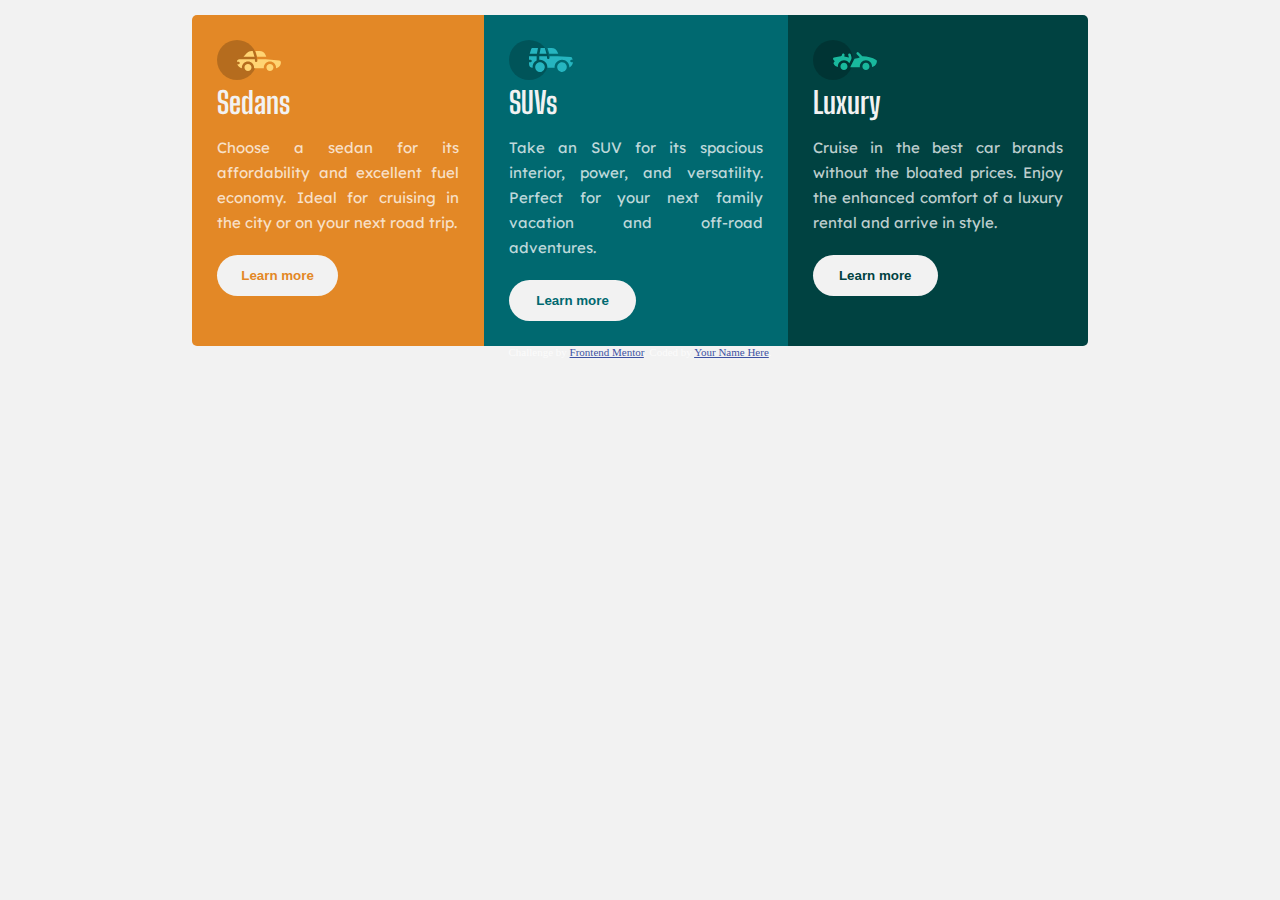
<file: 3-column-preview-card-component-main/index.html>
<!DOCTYPE html>
<html lang="en">

<head>
    <meta charset="UTF-8">
    <meta name="viewport" content="width=device-width, initial-scale=1.0">
    <link rel="preconnect" href="https://fonts.googleapis.com">
    <link rel="preconnect" href="https://fonts.gstatic.com" crossorigin>
    <link href="https://fonts.googleapis.com/css2?family=Lato&family=Lexend+Deca&display=swap" rel="stylesheet">
    <link rel="preconnect" href="https://fonts.googleapis.com">
    <link rel="preconnect" href="https://fonts.gstatic.com" crossorigin>
    <link href="https://fonts.googleapis.com/css2?family=Lato&family=Lexend+Deca&display=swap" rel="stylesheet">
    <link rel="preconnect" href="https://fonts.googleapis.com">
    <link rel="preconnect" href="https://fonts.gstatic.com" crossorigin>
    <link href="https://fonts.googleapis.com/css2?family=Big+Shoulders+Display:wght@700&family=Lato&family=Lexend+Deca&display=swap" rel="stylesheet">
    <link rel="preconnect" href="https://fonts.googleapis.com">
    <link rel="preconnect" href="https://fonts.gstatic.com" crossorigin>
    <link href="https://fonts.googleapis.com/css2?family=Big+Shoulders+Display:wght@800&family=Lato&display=swap" rel="stylesheet">

    <link rel="icon" type="image/png" sizes="32x32" href="./images/favicon-32x32.png">
    <link rel="stylesheet" href="stilo.css">
    <link rel="stylesheet" media='(min-width:1024px)' href="pc.css">

    <title>Frontend Mentor | 3-column preview card component</title>

    <!-- Feel free to remove these styles or customise in your own stylesheet 👍 -->

</head>

<body>

    <main>
        <div class="box orange">
            <img src="images/icon-sedans.svg">
            <h1>Sedans</h1>
            <p>Choose a sedan for its affordability and excellent fuel economy. Ideal for cruising in the city or on your next road trip.</p>
            <input type="button" value="Learn more">

        </div>


        <div class="box green">
            <img src="images/icon-suvs.svg">
            <h1>SUVs</h1>
            <p>Take an SUV for its spacious interior, power, and versatility. Perfect for your next family vacation and off-road adventures.</p>
            <input type="button" value="Learn more">

        </div>

        <div class="box moregreen">
            <img src="images/icon-luxury.svg">
            <h1>Luxury</h1>
            <p>Cruise in the best car brands without the bloated prices. Enjoy the enhanced comfort of a luxury rental and arrive in style.</p>
            <input type="button" href="#" value="Learn more">

        </div>
    </main>


    <div class="attribution">
        Challenge by <a href="https://www.frontendmentor.io?ref=challenge" target="_blank">Frontend Mentor</a>. Coded by <a href="#">Your Name Here</a>.
    </div>
</body>
<script>
</script>

</html>
</file>
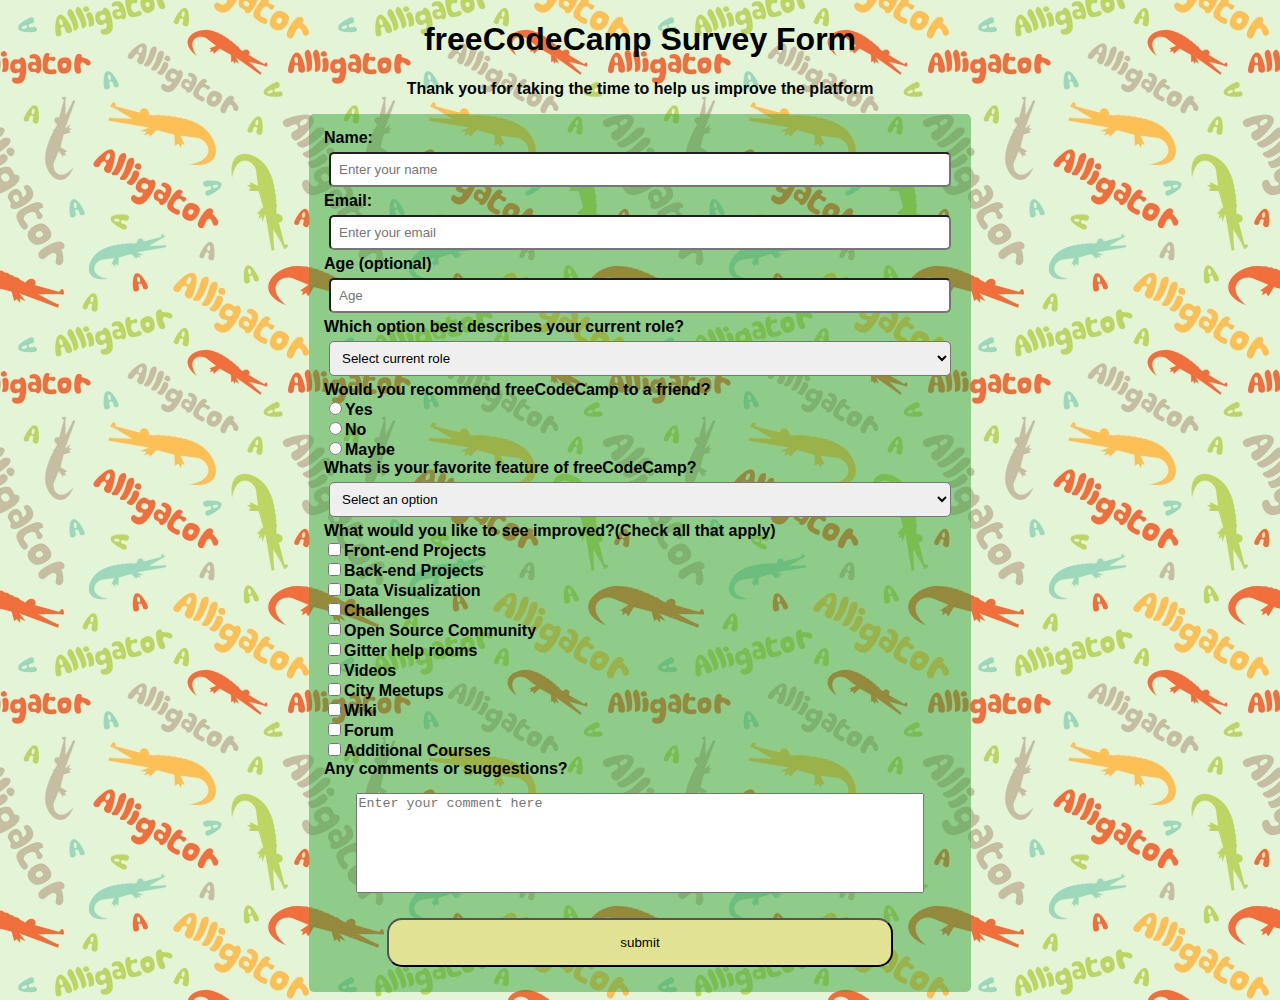
<file: FORMS TEST/index.html>
<!DOCTYPE html>
<html lang="en">

<head>
    <meta charset="UTF-8" />
    <meta http-equiv="X-UA-Compatible" content="IE=edge" />
    <meta name="viewport" content="width=device-width, initial-scale=1.0" />
    <title>Formulário aligatoriano</title>
    <link rel="stylesheet" href="estilo.css" />

</head>
<style>
    @media (max-width:375px) {
        form {
            width: 80%;
        }
    }
</style>

<body>
    <div class="header">
        <h1>freeCodeCamp Survey Form</h1>
        <p>Thank you for taking the time to help us improve the platform</p>
    </div>
    <section>
        <article>
            <form action="https://www.google.com.br" method="post">
                <label for="name">Name:</label>
                <input type="text" id="name" placeholder="Enter your name" required class="inputstyle" />
                <label for="email">Email:</label>
                <input type="email" id="email" placeholder="Enter your email" class="inputstyle" />
                <label for="age">Age (optional)</label>
                <input type="number" id="age" placeholder="Age" class="inputstyle" />
                <label for="Especialidade">Which option best describes your current role?</label
          >
          <select class="inputstyle">
            <option selected disabled>Select current role</option>
            <option>Student</option>
            <option>Full time job</option>
            <option>Full time learner</option>
            <option>Prefer not to say</option>
            <option>Other</option>
          </select>
          <label for="recommend"
            >Would you recommend freeCodeCamp to a friend?</label
          >
          <label for="yes"><input type="radio" value="yes" id="yes" name="recommend" />Yes</label>
                <label for="no"><input type="radio" value="no" id="no" name="recommend" />No</label>
                <label for="maybe"><input type="radio" value="maybe" id="maybe" name="recommend" />Maybe</label>

                <label for="favorite">Whats is your favorite feature of freeCodeCamp?</label
            >
            <select placeholder="Select an option" class="inputstyle">
              <option  selected disabled>Select an option</option>
              <option>Challenges</option>
              <option>Projects</option>
              <option>Community</option>
              <option>Open Source</option>
              <option>Other</option>
            </select>
            <label for="improve">What would you like to see improved?(Check all that apply)</label>
                <label for="Front-end Projects"> <input type="checkbox" class="improve" value="front" id="Front-end Projects">Front-end Projects</label>
                <label for="Back-end Projects"> <input type="checkbox" class="improve" value="back" id="Back-end Projects">Back-end Projects</label>
                <label for="Data"> <input type="checkbox" class="improve" value="data" id="Data">Data Visualization</label>
                <label for="Challenges"> <input type="checkbox" class="improve" value="Challenges" id="Challenges">Challenges</label>
                <label for="Open Source Community"> <input type="checkbox" class="improve" value="Open Source Community" id="Open Source Community">Open Source Community</label>
                <label for="Gitter help rooms"> <input type="checkbox" class="improve" value="Gitter help rooms" id="Gitter help rooms">Gitter help rooms</label>
                <label for="Videos"> <input type="checkbox" class="improve" value="Videos" id="Videos">Videos</label>
                <label for="City Meetups"> <input type="checkbox" class="improve" value="City Meetups" id="City Meetups">City Meetups</label>
                <label for="Wiki"> <input type="checkbox" class="improve" value="Wiki" id="Wiki">Wiki</label>
                <label for="Forum"> <input type="checkbox" class="improve" value="Forum" id="Forum">Forum</label>
                <label for="Additional Courses"> <input type="checkbox" class="improve" value="Additional Courses" id="Additional Courses">Additional Courses</label>
                <label for="comment">Any comments or suggestions?</label>
                <textarea id="comment" placeholder="Enter your comment here"></textarea>
                <input type="submit" value="submit">



            </form>
        </article>
    </section>
</body>

</html>
</file>
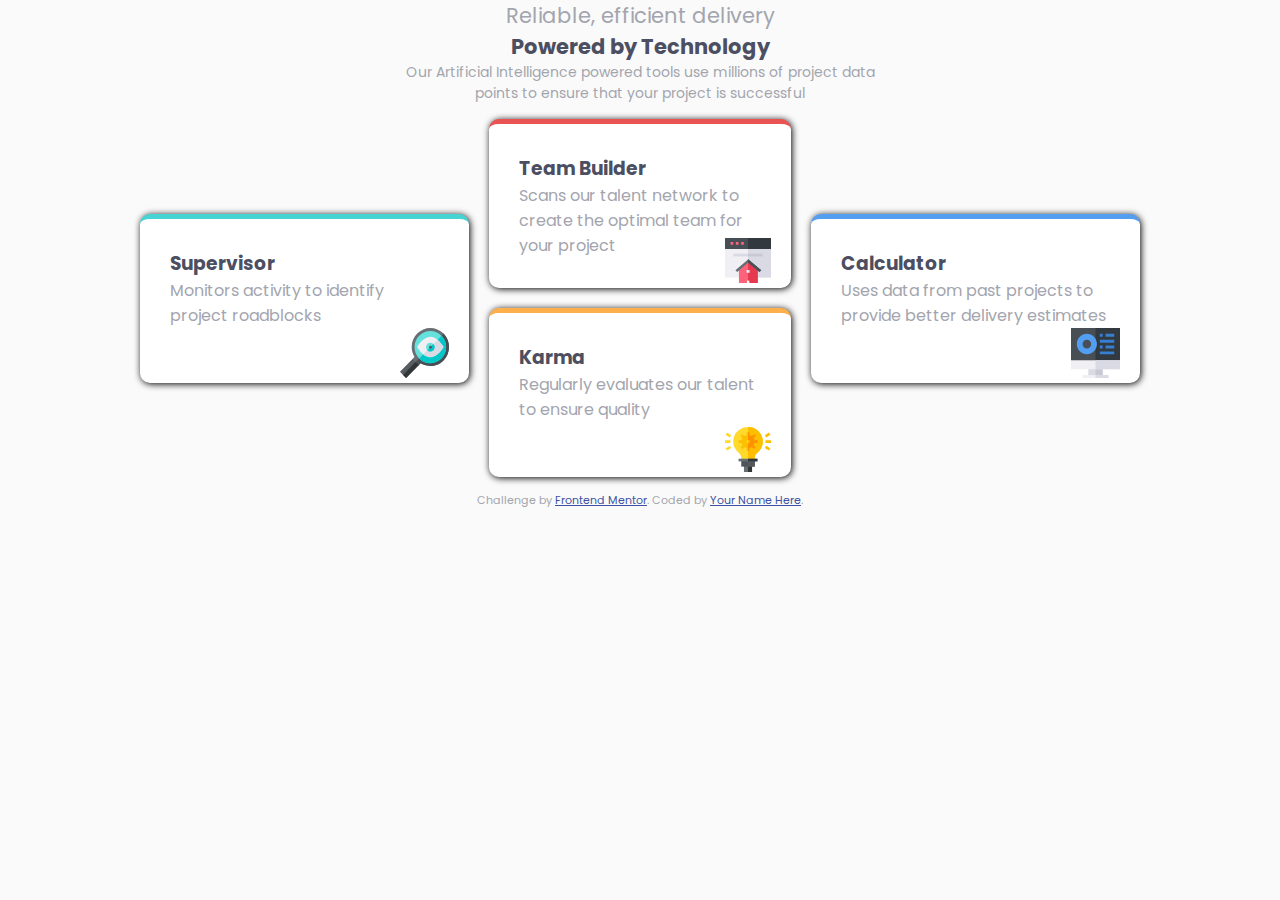
<file: four-card-feature-section-master/index.html>
<!DOCTYPE html>
<html lang="en">

<head>
    <meta charset="UTF-8">
    <meta name="viewport" content="width=device-width, initial-scale=1.0">
    <!-- displays site properly based on user's device -->

    <link rel="icon" type="image/png" sizes="32x32" href="./images/favicon-32x32.png">
    <link rel="stylesheet" href="style.css" media="screen and (max-width:720px)">
    <link rel="stylesheet" href="grid.css" media="screen and (min-width:721px)">
    <link rel="preconnect" href="https://fonts.googleapis.com">
    <link rel="preconnect" href="https://fonts.gstatic.com" crossorigin>
    <link href="https://fonts.googleapis.com/css2?family=Poppins:ital,wght@0,400;1,900&display=swap" rel="stylesheet">

    <title>Frontend Mentor | Four card feature section</title>


    <style>

    </style>
</head>

<body>

    <header>
        <h2><span class="strange">Reliable, efficient delivery</span><br> Powered by Technology</h2>

        <p>Our Artificial Intelligence powered tools use millions of project data<br>points to ensure that your project is successful</p>
    </header>
    <main>
        <div class="card ciano">
            <h3>Supervisor</h3>
            <p>Monitors activity to identify project roadblocks</p>
            <img class="jonas" src="images/icon-supervisor.svg">
        </div>

        <div class="card vermelho">
            <h3>Team Builder</h3>
            <p>Scans our talent network to create the optimal team for your project</p>
            <img class="jonas" src="images/icon-team-builder.svg">
        </div>
        <div class="card laranja">
            <h3>Karma</h3>
            <p>Regularly evaluates our talent to ensure quality</p>
            <img class="jonas" src="images/icon-karma.svg">
        </div>

        <div class="card azul">
            <h3>Calculator</h3>
            <p>Uses data from past projects to provide better delivery estimates</p>
            <img class="jonas" src="images/icon-calculator.svg">
        </div>
    </main>



    <footer>
        <p class="attribution">
            Challenge by <a href="https://www.frontendmentor.io?ref=challenge" target="_blank">Frontend Mentor</a>. Coded by <a href="#">Your Name Here</a>.
        </p>
    </footer>
</body>

</html>
</file>
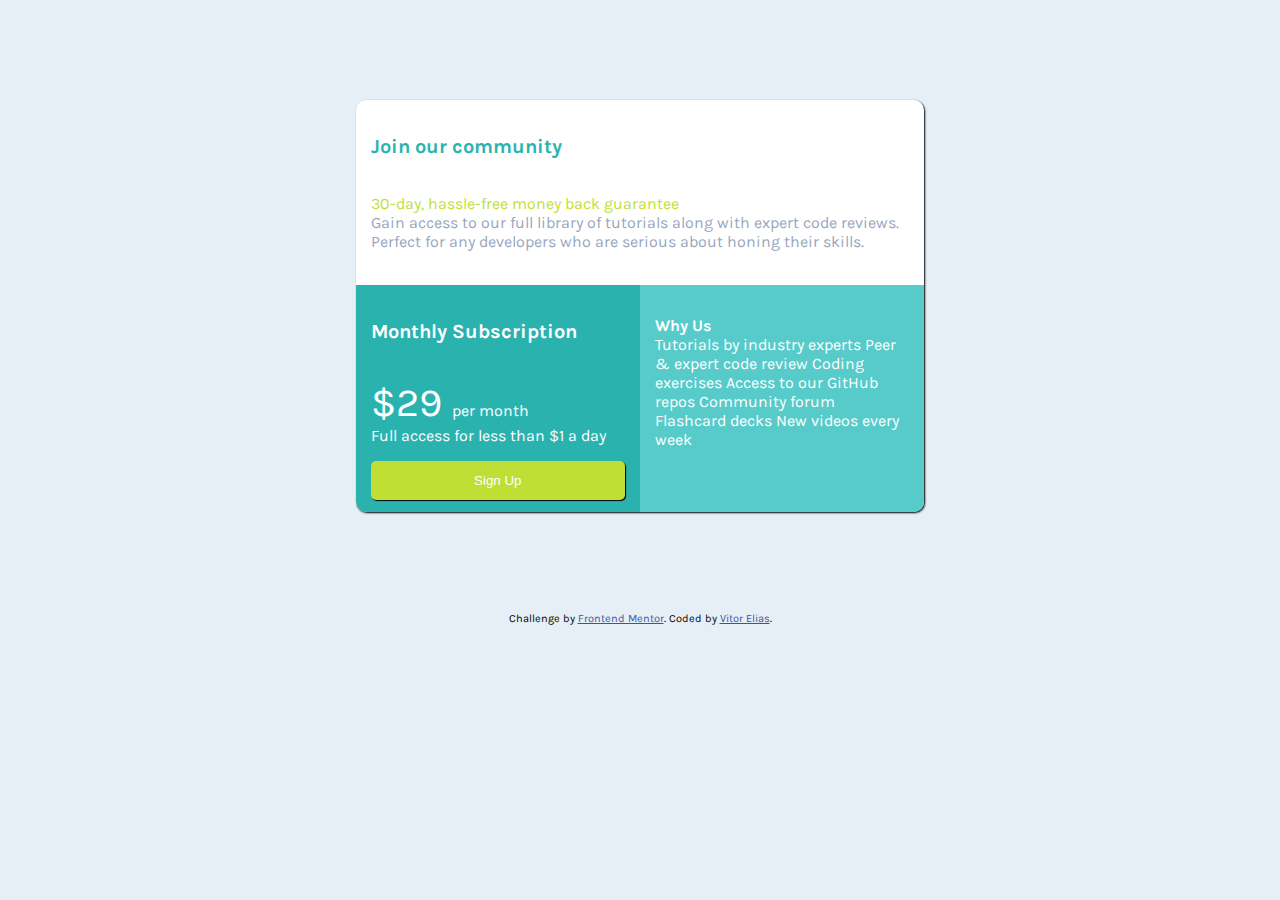
<file: PROJETO GRID PREÇOS/single-price-grid-component-master/index.html>
<!DOCTYPE html>
<html lang="en">

<head>
    <meta charset="UTF-8" />
    <meta name="viewport" content="width=device-width, initial-scale=1.0" />
    <link rel="icon" type="image/png" sizes="32x32" href="./images/favicon-32x32.png" />
    <link rel="stylesheet" href="style.css">
    <link rel="preconnect" href="https://fonts.googleapis.com">
    <link rel="preconnect" href="https://fonts.gstatic.com" crossorigin>
    <link href="https://fonts.googleapis.com/css2?family=Karla:wght@200&display=swap" rel="stylesheet">
    <title>Frontend Mentor | Single Price Grid Component</title>
    <style>
        @media (max-width:820px) {
            .pricegrid {
                display: flex;
                flex-direction: column;
                flex-wrap: wrap;
                width: 90vw;
            }
        }
    </style>



</head>

<body>
    <section class="pricegrid">
        <div class="join container">
            <h3>Join our community</h3>
            <p><span>30-day, hassle-free money back guarantee</span><br> Gain access to our full library of tutorials along with expert code reviews. Perfect for any developers who are serious about honing their skills.</p>
        </div>
        <div class="price green container">
            <h3>Monthly Subscription</h3>
            <p> <span>&dollar;29 </span>per month <br> Full access for less than &dollar;1 a day </p><input type="button" value="Sign Up"> </div>
        <div class="justification green container">
            <p><b>Why Us</b><br> Tutorials by industry experts Peer &amp; expert code review Coding exercises Access to our GitHub repos Community forum Flashcard decks New videos every week</p>
        </div>
    </section>

    <footer>
        <p class="attribution">
            Challenge by
            <a href="https://www.frontendmentor.io?ref=challenge" target="_blank">Frontend Mentor</a
        >. Coded by <a href="#">Vitor Elias</a>.
        </p>
    </footer>
</body>

</html>
</file>
<file: 3-column-preview-card-component-main/stilo.css>
* {
    margin: 0;
    padding: 0;
    box-sizing: border-box;
    color: hsla(0, 0%, 100%, 0.75);
}

body {
    background-color: hsl(0, 0%, 95%);
    font-size: 15px;
}

p {
    font-family: 'Lexend Deca', sans-serif;
    line-height: 25px;
}

h1,
h2,
h3,
h4,
h5,
h6 {
    font-family: 'Big Shoulders Display', cursive;
    color: hsl(0, 0%, 95%);
    margin-bottom: 15px;
}

.attribution {
    font-size: 11px;
    text-align: center;
}

.attribution a {
    color: hsl(228, 45%, 44%);
}

main {
    display: flex;
    flex-direction: column;
    width: 80vw;
    margin: auto;
    border-radius: 5px;
    overflow: hidden;
    margin-top: 15px;
}

.box {
    padding: 25px;
    text-align: justify;
}

input {
    background-color: hsl(0, 0%, 95%);
    padding: 13px;
    width: 50%;
    border-radius: 50px;
    color: inherit;
    border: none;
    font-weight: bolder;
    margin-top: 20px;
}

.orange {
    background-color: hsl(31, 77%, 52%);
}

.orange input {
    color: hsl(31, 77%, 52%);
}

.green {
    background-color: hsl(184, 100%, 22%);
}

.green input {
    color: hsl(184, 100%, 22%);
}

.moregreen {
    background-color: hsl(179, 100%, 13%);
}

.moregreen input {
    color: hsl(179, 100%, 13%);
}
</file>
<file: 3-column-preview-card-component-main/pc.css>
main {
    display: flex;
    flex-direction: row;
    width: 70vw;
}
</file>
<file: FORMS TEST/estilo.css>
body {
    font-family: -apple-system, BlinkMacSystemFont, 'Segoe UI', Roboto, Oxygen, Ubuntu, Cantarell, 'Open Sans', 'Helvetica Neue', sans-serif;
    color: black;
    font-weight: bold;
    background-image: url(pngtree-alligator-seamless-pattern-children-colorful-background-image_327484.jpg);
}

.header {
    text-align: center;
}

form {
    margin: auto;
    width: 50%;
    display: flex;
    flex-direction: column;
    background-color: rgba(57, 163, 62, 0.5);
    padding: 15px;
    border-radius: 5px;
}

.inputstyle {
    border-radius: 5px;
    padding: 8px;
    margin: 5px;
}

.inputstyle:focus {
    border-color: teal;
}

textarea {
    box-sizing: border-box;
    resize: none;
    width: 90%;
    margin: 15px auto;
    height: 100px;
}

input[type="submit"] {
    width: 80%;
    margin: 10px auto;
    padding: 15px;
    box-sizing: border-box;
    border-radius: 15px;
    background-color: rgb(226, 226, 148);
}
</file>
<file: four-card-feature-section-master/style.css>
.attribution {
    font-size: 11px;
    text-align: center;
}

.attribution a {
    color: hsl(228, 45%, 44%);
}

body {
    background-color: hsl(0, 0%, 98%);
    color: hsl(229, 6%, 66%);
    font-family: 'Poppins';
    overflow: auto;
}

h1,
h2,
h3,
h4,
h5,
h6 {
    color: hsl(234, 12%, 34%);
}

.strange {
    color: hsl(229, 6%, 66%);
    font-weight: lighter;
}

header {
    text-align: center;
    width: 90vw;
    margin: auto;
    font-size: 14px;
}

header p {
    text-align: center;
}

main {
    display: flex;
    flex-direction: column;
    width: 80vw;
}

.card {
    background-color: white;
    border-top: 5px solid black;
    border-radius: 10px;
    padding: 15px;
    box-shadow: 1px 1px 7px black;
    box-sizing: border-box;
    position: relative;
    margin: 15px auto;
}

.ciano {
    border-color: hsl(180, 62%, 55%);
}

.vermelho {
    border-color: hsl(0, 78%, 62%);
}

.laranja {
    border-color: hsl(34, 97%, 64%);
}

.azul {
    border-color: hsl(212, 86%, 64%);
}

.jonas {
    position: absolute;
    bottom: 30px;
    right: 30px;
    display: block;
}

img {
    max-width: 100%;
}
</file>
<file: four-card-feature-section-master/grid.css>
* {
    box-sizing: border-box;
    margin: 0;
    padding: 0;
}

.attribution {
    font-size: 11px;
    text-align: center;
    padding-top: 15px;
}

.attribution a {
    color: hsl(228, 45%, 44%);
}

body {
    background-color: hsl(0, 0%, 98%);
    color: hsl(229, 6%, 66%);
    font-family: 'Poppins';
    overflow: auto;
}

h1,
h2,
h3,
h4,
h5,
h6 {
    color: hsl(234, 12%, 34%);
}

.strange {
    color: hsl(229, 6%, 66%);
    font-weight: lighter;
}

header {
    text-align: center;
    width: 90vw;
    margin: auto;
    font-size: 14px;
    padding-bottom: 15px;
}

header p {
    text-align: center;
}

main {
    display: grid;
    grid-template-columns: repeat(autofit, minmax(300px, 1f));
    grid-template-rows: repeat(4, 1fr);
    max-width: 1000px;
    height: auto;
    margin: auto;
    grid-gap: 20px;
}

.card {
    background-color: white;
    border-top: 5px solid black;
    border-radius: 10px;
    padding: 30px;
    box-shadow: 1px 1px 7px black;
    position: relative;
}

.ciano {
    border-color: hsl(180, 62%, 55%);
    grid-column: 1/ 2;
    grid-row: 2 / 4;
}

.vermelho {
    border-color: hsl(0, 78%, 62%);
    grid-column: 2/ 3;
    grid-row: 1 / 3;
}

.laranja {
    border-color: hsl(34, 97%, 64%);
    grid-column: 2/ 3;
    grid-row: 3 / 5;
}

.azul {
    border-color: hsl(212, 86%, 64%);
    grid-column: 3/ 4;
    grid-row: 2 / 4;
}

.jonas {
    position: absolute;
    bottom: 5px;
    right: 20px;
    width: 15%;
}

img {
    max-width: 100%;
}
</file>
<file: PROJETO GRID PREÇOS/single-price-grid-component-master/style.css>
body {
    background-color: hsl(204, 43%, 93%);
    font-family: "Karla";
}

.attribution {
    font-size: 11px;
    text-align: center;
}

.attribution a {
    color: hsl(228, 45%, 44%);
}

.pricegrid {
    width: 45%;
    margin: 100px auto;
    height: 50%;
    display: grid;
    grid-template-columns: 50% 50%;
    grid-template-rows: 45% 55%;
    background-color: white;
    border-radius: 10px;
    box-shadow: 1px 1px 2px black;
    overflow: hidden;
}

h3 {
    color: hsl(179, 62%, 43%);
    font-size: 20px;
    font-weight: bold;
}

.price h3 {
    color: white;
}

span {
    color: hsl(71, 73%, 54%);
}

.price span {
    font-size: 40px;
    color: white;
}

.join {
    grid-column: 1 / -1;
    grid-row: 1 /2;
    box-sizing: border-box;
    color: hsl(218, 22%, 67%);
    height: max-content;
}

.price {
    grid-template-columns: 1/ 2;
    grid-template-rows: 2/ 3;
    box-sizing: border-box;
    background-color: hsl(179, 62%, 43%);
}

.price input {
    background-color: hsl(71, 73%, 54%);
    border-radius: 5px;
    border-color: transparent;
    box-shadow: 1px 1px 1px black;
    color: white;
    text-align: center;
    width: 100%;
    transition: background-color 1s;
    margin: auto;
    padding: 10px;
}

.price input:hover {
    background-color: hsl(71, 90%, 70%);
}

.justification {
    grid-template-columns: 2/3;
    grid-template-rows: 2/ 3;
    box-sizing: border-box;
    background-color: hsl(179, 53%, 57%);
}

.green {
    color: white;
}

.container {
    display: flex;
    flex-direction: column;
    padding: 15px;
}
</file>
